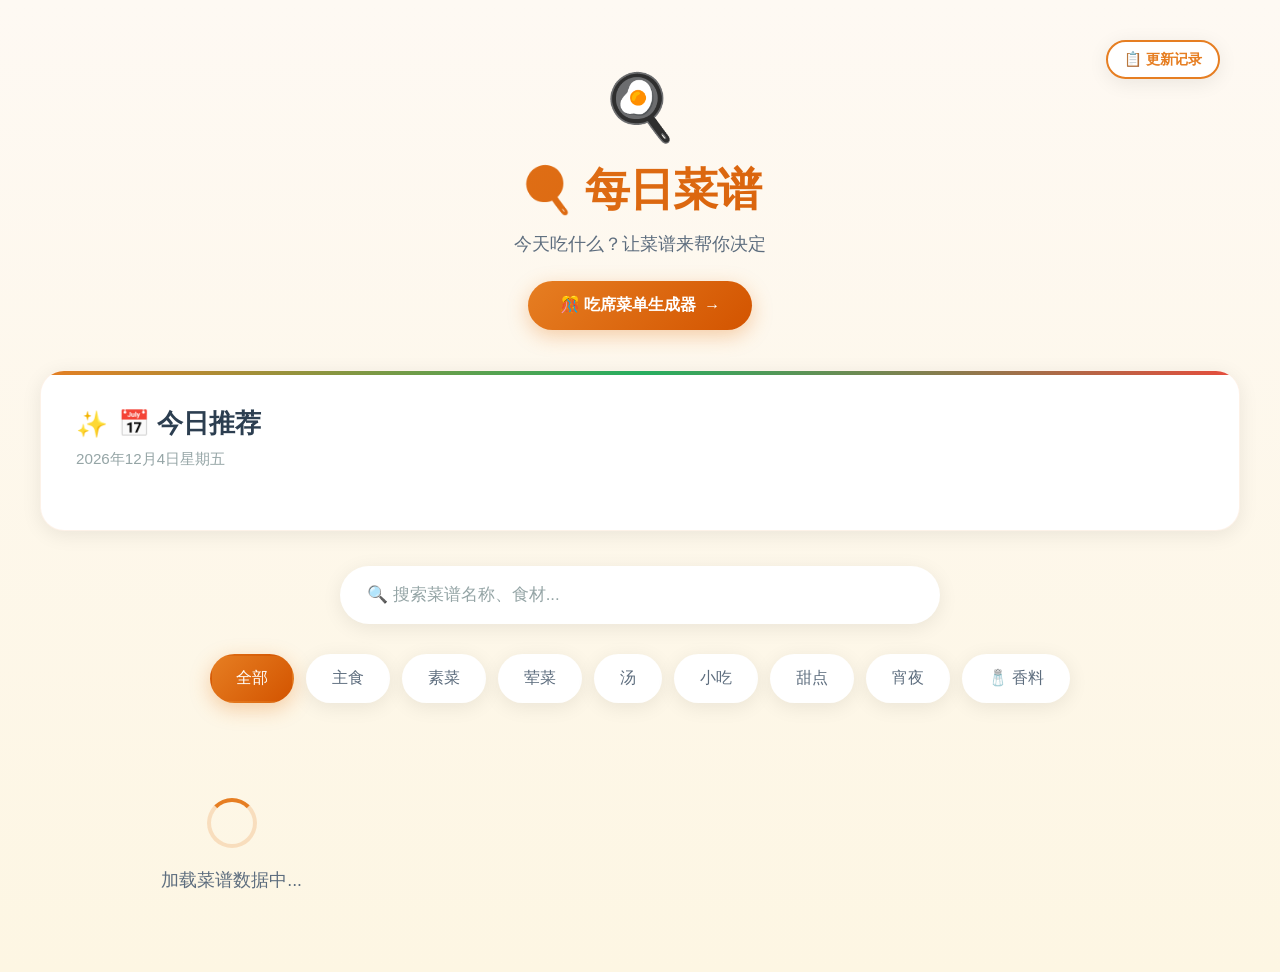
<file: index.html>
<!DOCTYPE html>
<html lang="zh-CN">
<head>
  <meta charset="UTF-8">
  <meta name="viewport" content="width=device-width, initial-scale=1.0">
  <title>每日菜谱 - 美食推荐</title>
  <link rel="stylesheet" href="styles.css">
</head>
<body>
  <div class="container">
    <header class="header">
      <h1>🍳 每日菜谱</h1>
      <p class="subtitle">今天吃什么？让菜谱来帮你决定</p>
      <a href="feast.html" class="feast-link">🎊 吃席菜单生成器</a>
      <div class="update-notification" id="updateNotification">
        <div class="notification-badge" id="notificationBadge">0</div>
        <button class="history-btn" id="historyBtn">📋 更新记录</button>
      </div>
    </header>

    <section class="daily-recommend">
      <h2>📅 今日推荐</h2>
      <p class="recommend-date" id="recommendDate"></p>
      <div class="recommend-grid" id="dailyRecommend"></div>
    </section>

    <div class="search-container">
      <input type="text" class="search-input" id="searchInput" placeholder="🔍 搜索菜谱名称、食材..." autocomplete="off">
    </div>

    <nav class="category-nav">
      <button class="category-btn active" data-category="all">全部</button>
      <button class="category-btn" data-category="staple">主食</button>
      <button class="category-btn" data-category="vegetable">素菜</button>
      <button class="category-btn" data-category="meat">荤菜</button>
      <button class="category-btn" data-category="soup">汤</button>
      <button class="category-btn" data-category="snack">小吃</button>
      <button class="category-btn" data-category="dessert">甜点</button>
      <button class="category-btn" data-category="midnight">宵夜</button>
      <button class="category-btn" data-category="spice">🧂 香料</button>
    </nav>

    <section class="recipe-list" id="recipeList"></section>
  </div>

  <div class="modal-overlay" id="historyModal">
    <div class="modal-content">
      <div class="modal-header">
        <h3>📋 菜谱更新记录</h3>
        <button class="close-btn" id="closeModal">&times;</button>
      </div>
      <div class="modal-body" id="historyList"></div>
    </div>
  </div>

  <script src="supabase-config.js"></script>
  <script src="recipes.js"></script>
  <script src="spices.js"></script>
  <script src="app.js"></script>
</body>
</html>
</file>
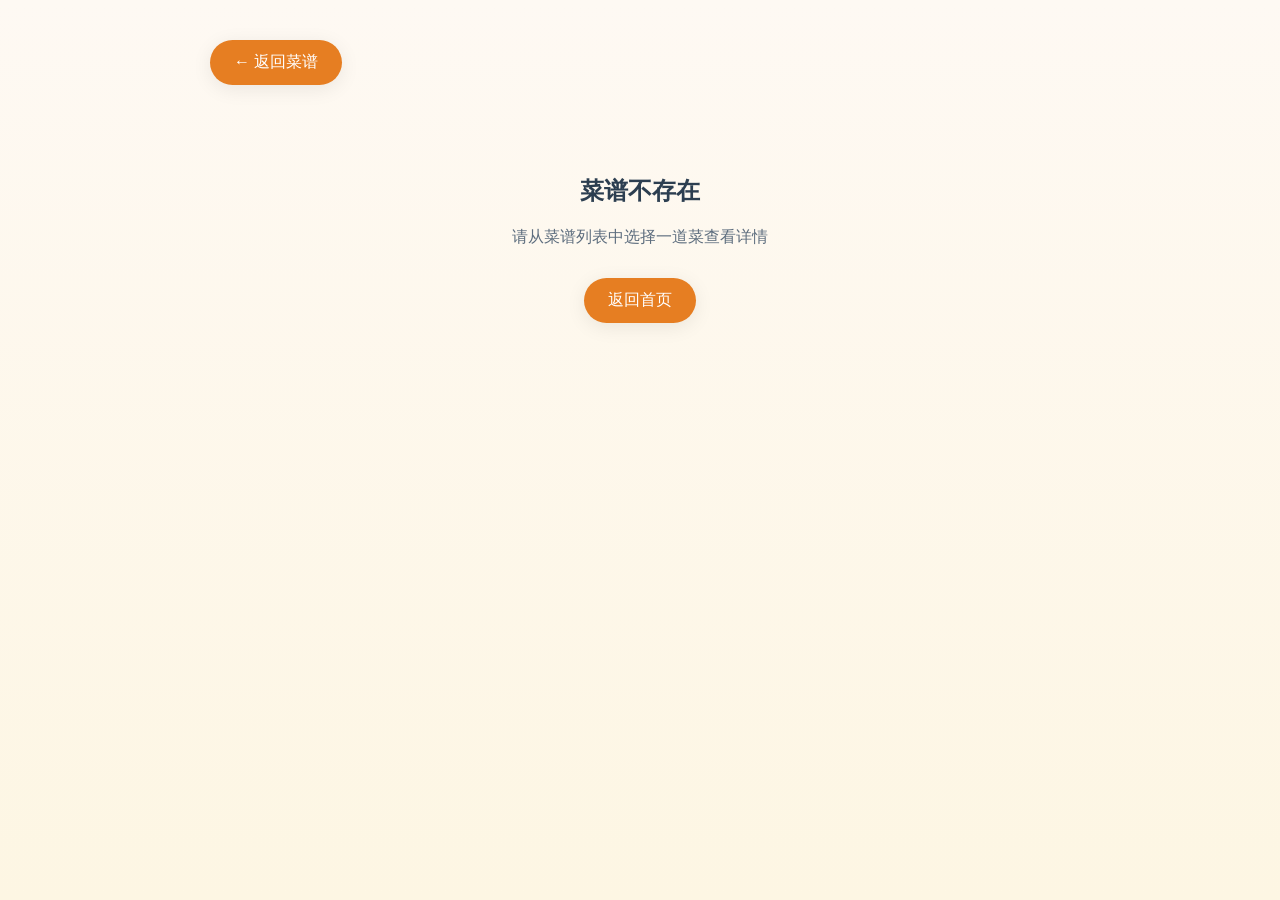
<file: recipe.html>
<!DOCTYPE html>
<html lang="zh-CN">
<head>
  <meta charset="UTF-8">
  <meta name="viewport" content="width=device-width, initial-scale=1.0">
  <title>菜谱详情 - 每日菜谱</title>
  <link rel="stylesheet" href="styles.css">
  <style>
    body {
      padding: 0;
    }

    .recipe-detail-container {
      max-width: 900px;
      margin: 0 auto;
      padding: 40px 20px;
    }

    .back-btn {
      display: inline-flex;
      align-items: center;
      gap: 8px;
      padding: 12px 24px;
      background: var(--primary);
      color: white;
      text-decoration: none;
      border-radius: 30px;
      font-weight: 500;
      transition: var(--transition);
      margin-bottom: 30px;
      box-shadow: var(--shadow-soft);
    }

    .back-btn:hover {
      background: var(--primary-dark);
      transform: translateX(-5px);
      box-shadow: var(--shadow-hover);
    }

    .recipe-header {
      background: white;
      border-radius: var(--radius-lg);
      padding: 40px;
      margin-bottom: 30px;
      box-shadow: var(--shadow-soft);
      position: relative;
      overflow: hidden;
    }

    .recipe-header::before {
      content: '';
      position: absolute;
      top: 0;
      left: 0;
      right: 0;
      height: 6px;
      background: linear-gradient(90deg, var(--primary), var(--primary-dark));
    }

    .recipe-category {
      display: inline-block;
      padding: 8px 20px;
      border-radius: 25px;
      font-size: 0.9rem;
      color: white;
      font-weight: 500;
      margin-bottom: 20px;
    }

    .recipe-category.staple { background: #f39c12; }
    .recipe-category.vegetable { background: #26de81; }
    .recipe-category.meat { background: #ff6b6b; }
    .recipe-category.soup { background: #45aaf2; }
    .recipe-category.snack { background: #fd79a8; }
    .recipe-category.dessert { background: #a29bfe; }
    .recipe-category.midnight { background: #fdcb6e; }

    .recipe-title {
      font-size: 2.5rem;
      color: var(--text-dark);
      margin: 0 0 15px 0;
      font-weight: 700;
    }

    .recipe-desc {
      font-size: 1.1rem;
      color: var(--text-medium);
      line-height: 1.8;
      margin: 0 0 25px 0;
    }

    .recipe-meta {
      display: flex;
      gap: 30px;
      padding-top: 20px;
      border-top: 1px solid #f0f0f0;
    }

    .meta-item {
      display: flex;
      align-items: center;
      gap: 10px;
      font-size: 1rem;
      color: var(--text-medium);
    }

    .meta-item span:first-child {
      font-size: 1.3rem;
    }

    .recipe-content {
      display: grid;
      grid-template-columns: 1fr 1fr;
      gap: 30px;
    }

    @media (max-width: 768px) {
      .recipe-content {
        grid-template-columns: 1fr;
      }
    }

    .content-section {
      background: white;
      border-radius: var(--radius-lg);
      padding: 30px;
      box-shadow: var(--shadow-soft);
    }

    .section-title {
      font-size: 1.3rem;
      color: var(--text-dark);
      margin: 0 0 25px 0;
      padding-bottom: 15px;
      border-bottom: 2px solid var(--primary);
      display: flex;
      align-items: center;
      gap: 10px;
    }

    .ingredients-list {
      list-style: none;
      padding: 0;
      margin: 0;
      display: grid;
      gap: 12px;
    }

    .ingredients-list li {
      padding: 12px 18px;
      background: #f8f9fa;
      border-radius: var(--radius-md);
      color: var(--text-dark);
      font-size: 0.95rem;
      display: flex;
      align-items: center;
      gap: 10px;
      transition: var(--transition);
    }

    .ingredients-list li:hover {
      background: #f0f0f0;
      transform: translateX(5px);
    }

    .ingredients-list li::before {
      content: '🥄';
      font-size: 1rem;
    }

    .steps-list {
      list-style: none;
      padding: 0;
      margin: 0;
      counter-reset: step-counter;
      display: grid;
      gap: 20px;
    }

    .steps-list li {
      position: relative;
      padding: 20px 20px 20px 70px;
      background: #f8f9fa;
      border-radius: var(--radius-md);
      color: var(--text-dark);
      font-size: 0.95rem;
      line-height: 1.7;
      counter-increment: step-counter;
      transition: var(--transition);
    }

    .steps-list li:hover {
      background: #f0f0f0;
      transform: translateX(5px);
    }

    .steps-list li::before {
      content: counter(step-counter);
      position: absolute;
      left: 20px;
      top: 50%;
      transform: translateY(-50%);
      width: 36px;
      height: 36px;
      background: var(--primary);
      color: white;
      border-radius: 50%;
      display: flex;
      align-items: center;
      justify-content: center;
      font-size: 1rem;
      font-weight: 600;
    }

    .not-found {
      text-align: center;
      padding: 60px 20px;
    }

    .not-found h2 {
      color: var(--text-dark);
      margin-bottom: 20px;
    }

    .not-found p {
      color: var(--text-medium);
      margin-bottom: 30px;
    }
  </style>
</head>
<body>
  <div class="recipe-detail-container" id="recipeDetail">
    <a href="index.html" class="back-btn">← 返回菜谱</a>
    <div class="not-found">
      <h2>菜谱不存在</h2>
      <p>请从菜谱列表中选择一道菜查看详情</p>
      <a href="index.html" class="back-btn">返回首页</a>
    </div>
  </div>

  <script src="recipes.js"></script>
  <script>
    function getRecipeIdFromUrl() {
      const params = new URLSearchParams(window.location.search);
      return parseInt(params.get('id'));
    }

    function renderRecipeDetail() {
      const id = getRecipeIdFromUrl();
      const recipe = recipes.find(r => r.id === id);
      const container = document.getElementById('recipeDetail');

      if (!recipe) {
        return;
      }

      container.innerHTML = `
        <a href="index.html" class="back-btn">← 返回菜谱</a>

        <div class="recipe-header">
          <span class="recipe-category ${recipe.category}">${recipe.categoryName}</span>
          <h1 class="recipe-title">${recipe.name}</h1>
          <p class="recipe-desc">${recipe.description}</p>
          <div class="recipe-meta">
            <div class="meta-item">
              <span>⏱</span>
              <span>用时：${recipe.time}</span>
            </div>
            <div class="meta-item">
              <span>📊</span>
              <span>难度：${recipe.difficulty}</span>
            </div>
          </div>
        </div>

        <div class="recipe-content">
          <div class="content-section">
            <h2 class="section-title">🥗 食材准备</h2>
            <ul class="ingredients-list">
              ${recipe.ingredients.map(i => `<li>${i}</li>`).join('')}
            </ul>
          </div>

          <div class="content-section">
            <h2 class="section-title">👨‍🍳 制作步骤</h2>
            <ol class="steps-list">
              ${recipe.steps.map(s => `<li>${s}</li>`).join('')}
            </ol>
          </div>
        </div>
      `;

      document.title = `${recipe.name} - 每日菜谱`;
    }

    renderRecipeDetail();
  </script>
</body>
</html>
</file>
<file: styles.css>
* {
  margin: 0;
  padding: 0;
  box-sizing: border-box;
}

:root {
  --primary: #e67e22;
  --primary-dark: #d35400;
  --secondary: #27ae60;
  --accent: #e74c3c;
  --bg-warm: #fef9f3;
  --bg-cream: #fdf6e3;
  --text-dark: #2c3e50;
  --text-medium: #5d6d7e;
  --text-light: #95a5a6;
  --shadow-soft: 0 4px 20px rgba(0, 0, 0, 0.08);
  --shadow-medium: 0 8px 30px rgba(0, 0, 0, 0.12);
  --shadow-hover: 0 12px 40px rgba(0, 0, 0, 0.15);
  --radius-sm: 12px;
  --radius-md: 16px;
  --radius-lg: 24px;
  --transition: all 0.3s cubic-bezier(0.4, 0, 0.2, 1);
}

body {
  font-family: -apple-system, BlinkMacSystemFont, 'Segoe UI', 'PingFang SC', 'Hiragino Sans GB', 'Microsoft YaHei', sans-serif;
  background: linear-gradient(180deg, var(--bg-warm) 0%, var(--bg-cream) 100%);
  min-height: 100vh;
  padding: 20px;
  color: var(--text-dark);
}

.container {
  max-width: 1200px;
  margin: 0 auto;
}

/* Header */
.header {
  text-align: center;
  padding: 50px 20px 40px;
  position: relative;
}

.update-notification {
  position: absolute;
  top: 20px;
  right: 20px;
  display: flex;
  align-items: center;
  gap: 10px;
}

.notification-badge {
  background: linear-gradient(135deg, var(--accent) 0%, #c0392b 100%);
  color: white;
  font-size: 0.75rem;
  font-weight: 700;
  padding: 4px 10px;
  border-radius: 20px;
  animation: pulse 2s infinite;
  min-width: 24px;
  text-align: center;
}

@keyframes pulse {
  0%, 100% { transform: scale(1); }
  50% { transform: scale(1.1); }
}

.history-btn {
  background: white;
  border: 2px solid var(--primary);
  color: var(--primary);
  padding: 8px 16px;
  border-radius: 20px;
  font-size: 0.9rem;
  font-weight: 600;
  cursor: pointer;
  transition: var(--transition);
  box-shadow: var(--shadow-soft);
}

.history-btn:hover {
  background: linear-gradient(135deg, var(--primary) 0%, var(--primary-dark) 100%);
  color: white;
  transform: translateY(-2px);
  box-shadow: var(--shadow-medium);
}

.header::before {
  content: '🍳';
  font-size: 4rem;
  display: block;
  margin-bottom: 15px;
  animation: bounce 2s infinite;
}

@keyframes bounce {
  0%, 100% { transform: translateY(0); }
  50% { transform: translateY(-10px); }
}

.header h1 {
  font-size: 2.8rem;
  margin-bottom: 12px;
  background: linear-gradient(135deg, var(--primary) 0%, var(--primary-dark) 100%);
  -webkit-background-clip: text;
  -webkit-text-fill-color: transparent;
  background-clip: text;
  font-weight: 800;
  letter-spacing: -1px;
}

.subtitle {
  font-size: 1.1rem;
  color: var(--text-medium);
  font-weight: 400;
}

.feast-link {
  display: inline-flex;
  align-items: center;
  gap: 8px;
  margin-top: 25px;
  padding: 14px 32px;
  background: linear-gradient(135deg, var(--primary) 0%, var(--primary-dark) 100%);
  color: white;
  text-decoration: none;
  border-radius: 50px;
  font-size: 1rem;
  font-weight: 600;
  transition: var(--transition);
  box-shadow: 0 6px 20px rgba(230, 126, 34, 0.35);
}

.feast-link:hover {
  transform: translateY(-3px);
  box-shadow: 0 10px 30px rgba(230, 126, 34, 0.45);
}

.feast-link::after {
  content: '→';
  transition: transform 0.3s;
}

.feast-link:hover::after {
  transform: translateX(4px);
}

/* Daily Recommend */
.daily-recommend {
  background: white;
  border-radius: var(--radius-lg);
  padding: 35px;
  margin-bottom: 35px;
  box-shadow: var(--shadow-soft);
  border: 1px solid rgba(230, 126, 34, 0.1);
  position: relative;
  overflow: hidden;
}

.daily-recommend::before {
  content: '';
  position: absolute;
  top: 0;
  left: 0;
  right: 0;
  height: 4px;
  background: linear-gradient(90deg, var(--primary), var(--secondary), var(--accent));
}

.daily-recommend h2 {
  color: var(--text-dark);
  margin-bottom: 8px;
  font-size: 1.6rem;
  display: flex;
  align-items: center;
  gap: 10px;
}

.daily-recommend h2::before {
  content: '✨';
}

.recommend-date {
  color: var(--text-light);
  margin-bottom: 25px;
  font-size: 0.95rem;
}

.recommend-grid {
  display: grid;
  grid-template-columns: repeat(auto-fit, minmax(260px, 1fr));
  gap: 20px;
}

.recommend-card {
  background: linear-gradient(145deg, #ffffff 0%, #fafafa 100%);
  border-radius: var(--radius-md);
  padding: 22px;
  cursor: pointer;
  transition: var(--transition);
  border: 2px solid transparent;
  position: relative;
}

.recommend-card.staple { border-color: #ff9f43; }
.recommend-card.vegetable { border-color: #26de81; }
.recommend-card.meat { border-color: #ff6b6b; }
.recommend-card.soup { border-color: #45aaf2; }

.recommend-card:hover {
  transform: translateY(-5px);
  box-shadow: var(--shadow-hover);
}

.recommend-card .category-tag {
  display: inline-flex;
  align-items: center;
  gap: 5px;
  padding: 6px 14px;
  border-radius: 20px;
  font-size: 0.8rem;
  margin-bottom: 12px;
  color: white;
  font-weight: 500;
}

.recommend-card.staple .category-tag { background: #ff9f43; }
.recommend-card.vegetable .category-tag { background: #26de81; }
.recommend-card.meat .category-tag { background: #ff6b6b; }
.recommend-card.soup .category-tag { background: #45aaf2; }

.recommend-card h3 {
  color: var(--text-dark);
  font-size: 1.25rem;
  margin-bottom: 10px;
  font-weight: 600;
}

.recommend-card p {
  color: var(--text-medium);
  font-size: 0.9rem;
  line-height: 1.6;
}

/* Search Container */
.search-container {
  max-width: 600px;
  margin: 0 auto 30px;
}

.search-input {
  width: 100%;
  padding: 16px 24px;
  font-size: 1.05rem;
  border: 3px solid transparent;
  border-radius: 50px;
  background: white;
  color: var(--text-dark);
  box-shadow: var(--shadow-soft);
  transition: var(--transition);
  outline: none;
}

.search-input:focus {
  border-color: var(--primary);
  box-shadow: var(--shadow-medium);
}

.search-input::placeholder {
  color: var(--text-light);
}

/* Category Nav */
.category-nav {
  display: flex;
  flex-wrap: wrap;
  gap: 12px;
  margin-bottom: 35px;
  justify-content: center;
}

.category-btn {
  padding: 12px 24px;
  border: 2px solid transparent;
  border-radius: 50px;
  background: white;
  color: var(--text-medium);
  font-size: 1rem;
  cursor: pointer;
  transition: var(--transition);
  font-weight: 500;
  box-shadow: var(--shadow-soft);
}

.category-btn:hover {
  background: var(--bg-warm);
  transform: translateY(-2px);
}

.category-btn.active {
  background: linear-gradient(135deg, var(--primary) 0%, var(--primary-dark) 100%);
  color: white;
  box-shadow: 0 6px 20px rgba(230, 126, 34, 0.35);
}

/* Recipe List */
.recipe-list {
  display: grid;
  grid-template-columns: repeat(auto-fill, minmax(300px, 1fr));
  gap: 25px;
}

.recipe-card {
  background: white;
  border-radius: var(--radius-lg);
  overflow: hidden;
  cursor: pointer;
  transition: var(--transition);
  box-shadow: var(--shadow-soft);
  border: 1px solid rgba(0, 0, 0, 0.05);
}

.recipe-card:hover {
  transform: translateY(-8px);
  box-shadow: var(--shadow-hover);
}

.recipe-card .card-content {
  padding: 25px;
  position: relative;
}

.recipe-card .card-category {
  display: inline-block;
  padding: 6px 14px;
  border-radius: 20px;
  font-size: 0.8rem;
  color: white;
  font-weight: 500;
  margin-bottom: 15px;
  z-index: 2;
}

.card-category.staple { background: #ff9f43; }
.card-category.vegetable { background: #26de81; }
.card-category.meat { background: #ff6b6b; }
.card-category.soup { background: #45aaf2; }
.card-category.snack { background: #fd79a8; }
.card-category.dessert { background: #a29bfe; }
.card-category.midnight { background: #fdcb6e; }
.card-category.spice { background: #e17055; }

.recipe-card h3 {
  color: var(--text-dark);
  font-size: 1.25rem;
  margin-bottom: 10px;
  font-weight: 600;
}

.recipe-card .card-desc {
  color: var(--text-medium);
  font-size: 0.95rem;
  line-height: 1.6;
  display: -webkit-box;
  -webkit-line-clamp: 2;
  -webkit-box-orient: vertical;
  overflow: hidden;
}

.recipe-card .card-info {
  display: flex;
  gap: 18px;
  margin-top: 18px;
  padding-top: 15px;
  border-top: 1px solid #f0f0f0;
  font-size: 0.85rem;
  color: var(--text-light);
}

.recipe-card .card-info span {
  display: flex;
  align-items: center;
  gap: 5px;
}

/* No Results */
.no-results {
  text-align: center;
  padding: 80px 20px;
  background: white;
  border-radius: var(--radius-lg);
  box-shadow: var(--shadow-soft);
}

.no-results-icon {
  font-size: 4rem;
  margin-bottom: 20px;
}

.no-results h3 {
  color: var(--text-dark);
  font-size: 1.5rem;
  margin-bottom: 10px;
}

.no-results p {
  color: var(--text-medium);
  font-size: 1rem;
}

/* Responsive */
@media (max-width: 768px) {
  body {
    padding: 15px;
  }

  .header {
    padding: 35px 15px 30px;
  }

  .header::before {
    font-size: 3rem;
  }

  .header h1 {
    font-size: 2.2rem;
  }

  .daily-recommend {
    padding: 25px;
  }

  .recommend-grid {
    grid-template-columns: 1fr;
  }

  .category-btn {
    padding: 10px 18px;
    font-size: 0.9rem;
  }

  .search-input {
    padding: 14px 20px;
    font-size: 1rem;
  }

  .recipe-list {
    grid-template-columns: 1fr;
  }
}

/* Spice Table Styles */
.spice-container {
  grid-column: 1 / -1;
  width: 100%;
}

.spice-category {
  margin-bottom: 40px;
  background: white;
  border-radius: var(--radius-lg);
  overflow: hidden;
  box-shadow: var(--shadow-soft);
}

.spice-category-header {
  background: linear-gradient(135deg, var(--primary), var(--primary-dark));
  padding: 20px 25px;
  color: white;
}

.spice-category-header h3 {
  margin: 0 0 5px 0;
  font-size: 1.3rem;
  font-weight: 600;
}

.spice-category-header p {
  margin: 0;
  opacity: 0.9;
  font-size: 0.9rem;
}

.spice-table-wrapper {
  overflow-x: auto;
}

.spice-table {
  width: 100%;
  border-collapse: collapse;
  font-size: 0.85rem;
}

.spice-table th {
  background: #f8f9fa;
  padding: 14px 12px;
  text-align: left;
  font-weight: 600;
  color: var(--text-dark);
  border-bottom: 2px solid #e9ecef;
  white-space: nowrap;
}

.spice-table td {
  padding: 14px 12px;
  border-bottom: 1px solid #f0f0f0;
  color: var(--text-medium);
  line-height: 1.6;
  vertical-align: top;
}

.spice-table tr:hover {
  background: #fafafa;
}

.spice-table tr:last-child td {
  border-bottom: none;
}

.spice-table td strong {
  color: var(--primary);
  font-size: 0.95rem;
}

@media (max-width: 768px) {
  .spice-table {
    font-size: 0.75rem;
  }

  .spice-table th,
  .spice-table td {
    padding: 10px 8px;
  }

  .spice-category-header {
    padding: 15px 18px;
  }

  .spice-category-header h3 {
    font-size: 1.1rem;
  }
}

/* Modal */
.modal-overlay {
  display: none;
  position: fixed;
  top: 0;
  left: 0;
  right: 0;
  bottom: 0;
  background: rgba(0, 0, 0, 0.6);
  z-index: 1000;
  align-items: center;
  justify-content: center;
  padding: 20px;
}

.modal-overlay.active {
  display: flex;
  animation: fadeIn 0.3s ease;
}

@keyframes fadeIn {
  from { opacity: 0; }
  to { opacity: 1; }
}

.modal-content {
  background: white;
  border-radius: var(--radius-lg);
  max-width: 600px;
  width: 100%;
  max-height: 80vh;
  overflow: hidden;
  box-shadow: 0 20px 60px rgba(0, 0, 0, 0.3);
  animation: slideUp 0.3s ease;
}

@keyframes slideUp {
  from {
    transform: translateY(30px);
    opacity: 0;
  }
  to {
    transform: translateY(0);
    opacity: 1;
  }
}

.modal-header {
  display: flex;
  align-items: center;
  justify-content: space-between;
  padding: 20px 25px;
  background: linear-gradient(135deg, var(--primary) 0%, var(--primary-dark) 100%);
  color: white;
}

.modal-header h3 {
  font-size: 1.4rem;
  font-weight: 700;
  margin: 0;
}

.close-btn {
  background: rgba(255, 255, 255, 0.2);
  border: none;
  color: white;
  font-size: 2rem;
  width: 40px;
  height: 40px;
  border-radius: 50%;
  cursor: pointer;
  transition: var(--transition);
  display: flex;
  align-items: center;
  justify-content: center;
}

.close-btn:hover {
  background: rgba(255, 255, 255, 0.3);
  transform: rotate(90deg);
}

.modal-body {
  padding: 25px;
  max-height: calc(80vh - 80px);
  overflow-y: auto;
}

.history-item {
  padding: 16px;
  border-radius: var(--radius-sm);
  background: var(--bg-warm);
  margin-bottom: 12px;
  border-left: 4px solid var(--primary);
  transition: var(--transition);
}

.history-item:hover {
  background: var(--bg-cream);
  transform: translateX(4px);
}

.history-item .recipe-name {
  font-size: 1.1rem;
  font-weight: 600;
  color: var(--text-dark);
  margin-bottom: 6px;
}

.history-item .recipe-category {
  display: inline-block;
  padding: 3px 10px;
  border-radius: 12px;
  font-size: 0.75rem;
  font-weight: 500;
  color: white;
  margin-right: 8px;
}

.history-item .update-time {
  font-size: 0.85rem;
  color: var(--text-light);
  margin-top: 8px;
}

.history-header {
  display: flex;
  align-items: center;
  justify-content: space-between;
  margin-bottom: 8px;
}

.history-description {
  font-size: 0.9rem;
  color: var(--text-medium);
  margin-bottom: 6px;
  line-height: 1.5;
}

.empty-history {
  text-align: center;
  padding: 40px 20px;
  color: var(--text-light);
}

.empty-history-icon {
  font-size: 3rem;
  margin-bottom: 15px;
}

/* Loading Animation */
.loading {
  text-align: center;
  padding: 60px 20px;
  display: flex;
  flex-direction: column;
  align-items: center;
  gap: 20px;
}

.loading-spinner {
  width: 50px;
  height: 50px;
  border: 4px solid rgba(230, 126, 34, 0.2);
  border-top: 4px solid var(--primary);
  border-radius: 50%;
  animation: spin 1s linear infinite;
}

@keyframes spin {
  0% { transform: rotate(0deg); }
  100% { transform: rotate(360deg); }
}

.loading p {
  font-size: 1.1rem;
  color: var(--text-medium);
  font-weight: 500;
}

@media (max-width: 768px) {
  .update-notification {
    top: 10px;
    right: 10px;
  }

  .history-btn {
    padding: 6px 12px;
    font-size: 0.8rem;
  }

  .modal-content {
    max-height: 90vh;
  }
}
</file>
